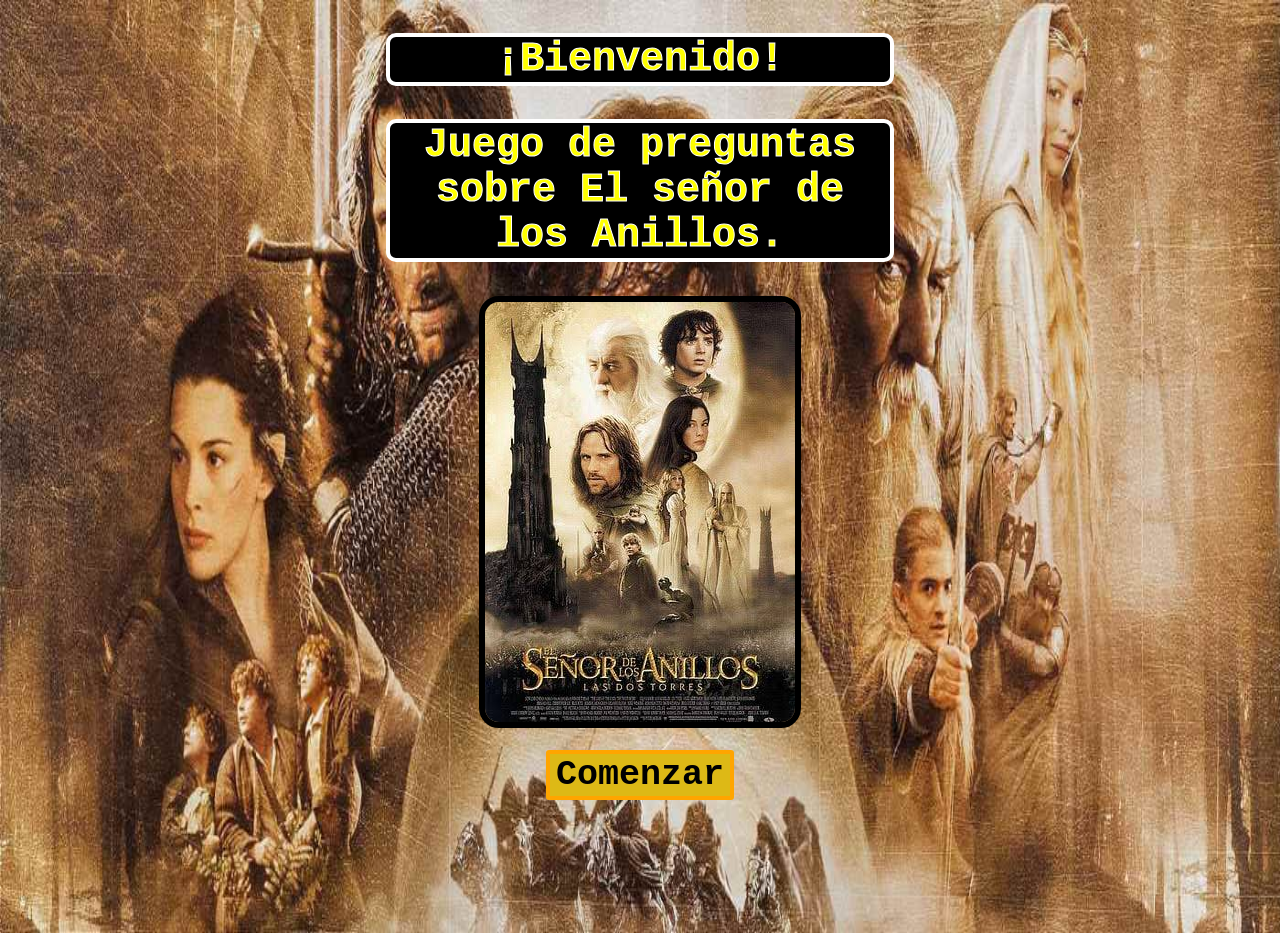
<file: index.html>
<!DOCTYPE html>
<html lang="en">
<head>
    <meta charset="UTF-8">
    <meta name="viewport" content="width=device-width, initial-scale=1.0">
    <title>Bienvenida</title>
    <link rel="shortcut icon" href="icon.png" type="image/x-icon">
    <link rel="stylesheet" href="style.css">
</head>
<body class="fondo">
    <center>
        <div class="caja">
        <article>
            <header>
                <h1 class="titulo">¡Bienvenido!</h1>
                <h2 class="titulo">Juego de preguntas sobre El señor de los Anillos.</h2>
            </header>
            <img class="imagen" src="images.jpg" alt="images">
            <br>
            <br>
        </article>
        <footer>
                <a href="index2.html"><button class="boton" >Comenzar</button></a>
        </footer>
        <br>
        </div>
    </center>
</body>
</html>
</file>
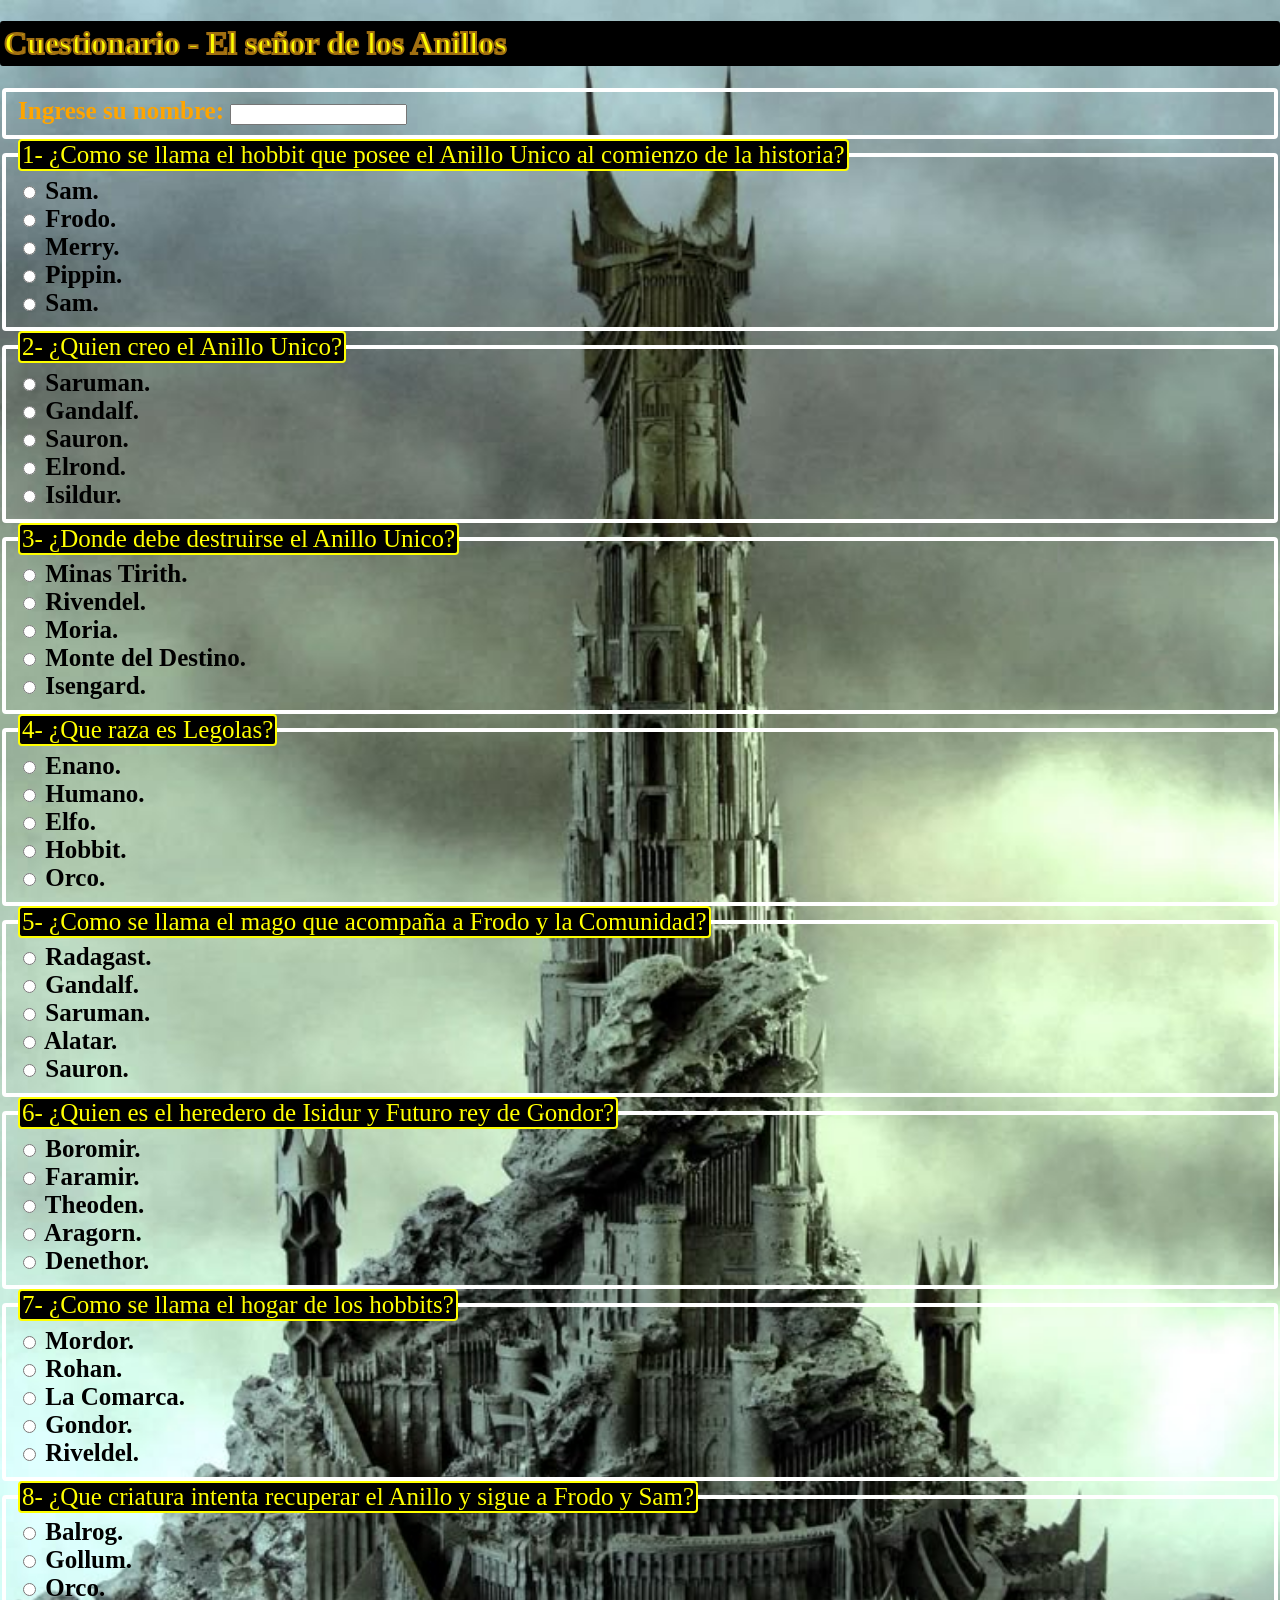
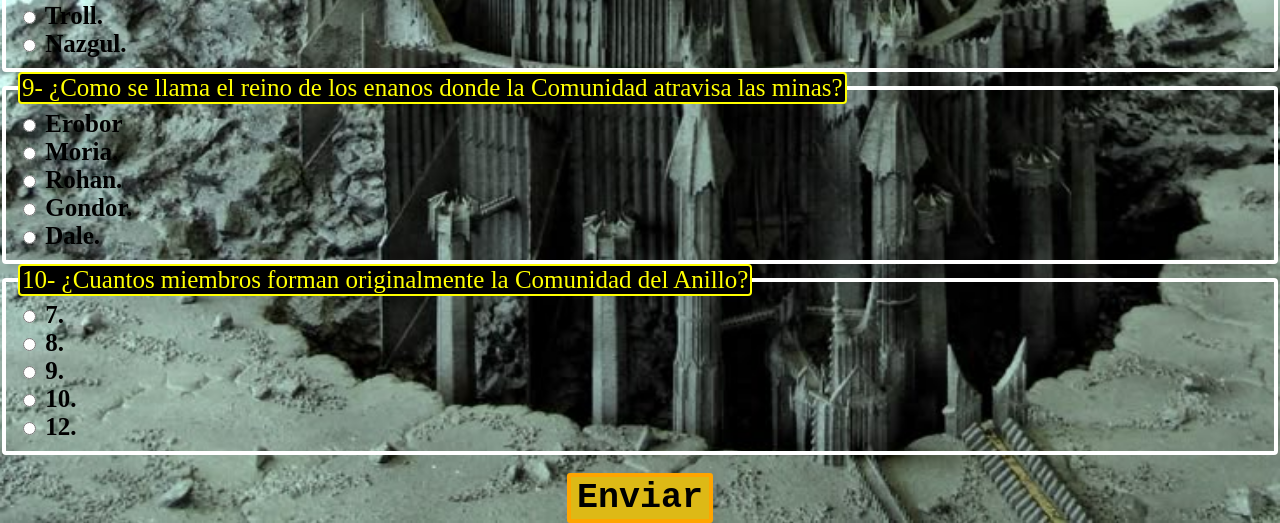
<file: index2.html>
<!DOCTYPE html>
<html lang="en">
<head>
    <meta charset="UTF-8">
    <meta name="viewport" content="width=device-width, initial-scale=1.0">
    <link rel="shortcut icon" href="icon.png" type="image/x-icon">
    <link rel="stylesheet" href="style.css">
    <title>Cuestionario</title>
</head>
<body class="color">
    
    <header>
        <h1 class="titulo2">Cuestionario - El señor de los Anillos</h1>
    </header>
    <article>
        <fieldset>
            <label for="nombre"><b class="nombre">Ingrese su nombre: </b></label>
            <input type="text" id="nombre">
        </fieldset>
        <fieldset class="fon">
            <legend>1- ¿Como se llama el hobbit que posee el Anillo Unico al comienzo de la historia?</legend>
            <div class="resp">
                <input type="radio" name="1" id="uno">
                <label for="uno">Sam.</label>
                <br>
                <input type="radio" name="1" id="correcto1">
                <label for="correcto1">Frodo.</label>
                <br>
                <input type="radio" name="1" id="b">
                <label for="b">Merry.</label>
                <br>
                <input type="radio" name="1" id="c">
                <label for="c">Pippin.</label>
                <br>
                <input type="radio" name="1" id="d">
                <label for="d">Sam.</label>
            </div>
        </fieldset>
        <fieldset>
            <legend>2- ¿Quien creo el Anillo Unico?</legend>
            <div class="resp">
                <input type="radio" name="2" id="e">
                <label for="e">Saruman.</label>
                <br>
                <input type="radio" name="2" id="f">
                <label for="f">Gandalf.</label>
                <br>
                <input type="radio" name="2" id="correcto2">
                <label for="correcto2">Sauron.</label>
                <br>
                <input type="radio" name="2" id="h">
                <label for="h">Elrond.</label>
                <br>
                <input type="radio" name="2" id="j">
                <label for="j">Isildur.</label>
            </div>
        </fieldset>
        <fieldset>
            <legend>3- ¿Donde debe destruirse el Anillo Unico?</legend>
            <div class="resp">
                <input type="radio" name="3" id="k">
                <label for="k">Minas Tirith.</label>
                <br>
                <input type="radio" name="3" id="l">
                <label for="l">Rivendel.</label>
                <br>
                <input type="radio" name="3" id="m">
                <label for="m">Moria.</label>
                <br>
                <input type="radio" name="3" id="correcto3">
                <label for="correcto3">Monte del Destino.</label>
                <br>
                <input type="radio" name="3" id="o">
                <label for="o">Isengard.</label>
            </div>
        </fieldset>
        <fieldset>
            <legend>4- ¿Que raza es Legolas?</legend>
            <div class="resp">
                <input type="radio" name="4" id="at">
                <label for="at">Enano.</label>
                <br>
                <input type="radio" name="4" id="au">
                <label for="au">Humano.</label>
                <br>
                <input type="radio" name="4" id="correcto4">
                <label for="correcto4">Elfo.</label>
                <br>
                <input type="radio" name="4" id="aw">
                <label for="aw">Hobbit.</label>
                <br>
                <input type="radio" name="4" id="ax">
                <label for="ax">Orco.</label>
            </div>
        </fieldset>
        <fieldset>
            <legend>5- ¿Como se llama el mago que acompaña a Frodo y la Comunidad?</legend>
            <div class="resp">
                <input type="radio" name="5" id="p">
                <label for="p">Radagast.</label>
                <br>
                <input type="radio" name="5" id="correcto5">
                <label for="correcto5">Gandalf.</label>
                <br>
                <input type="radio" name="5" id="r">
                <label for="r">Saruman.</label>
                <br>
                <input type="radio" name="5" id="s">
                <label for="s">Alatar.</label>
                <br>
                <input type="radio" name="5" id="t">
                <label for="t">Sauron.</label>
            </div>
        </fieldset>
        <fieldset>
            <legend>6- ¿Quien es el heredero de Isidur y Futuro rey de Gondor?</legend>
            <div class="resp">
                <input type="radio" name="6" id="u">
                <label for="u">Boromir.</label>
                <br>
                <input type="radio" name="6" id="v">
                <label for="v">Faramir.</label>
                <br>
                <input type="radio" name="6" id="w">
                <label for="w">Theoden.</label>
                <br>
                <input type="radio" name="6" id="correcto6">
                <label for="correcto6">Aragorn.</label>
                <br>
                <input type="radio" name="6" id="y">
                <label for="y">Denethor.</label>
            </div>
        </fieldset>
        <fieldset>
            <legend>7- ¿Como se llama el hogar de los hobbits?</legend>
            <div class="resp">
                <input type="radio" name="7" id="z">
                <label for="z">Mordor.</label>
                <br>
                <input type="radio" name="7" id="aa">
                <label for="aa">Rohan.</label>
                <br>
                <input type="radio" name="7" id="correcto7">
                <label for="correcto7">La Comarca.</label>
                <br>
                <input type="radio" name="7" id="ac">
                <label for="ac">Gondor.</label>
                <br>
                <input type="radio" name="7" id="ad">
                <label for="ad">Riveldel.</label>
            </div>
        </fieldset>
        <fieldset>
            <legend>8- ¿Que criatura intenta recuperar el Anillo y sigue a Frodo y Sam?</legend>
            <div class="resp">
                <input type="radio" name="8" id="ae">
                <label for="ae">Balrog.</label>
                <br>
                <input type="radio" name="8" id="correcto8">
                <label for="correcto8">Gollum.</label>
                <br>
                <input type="radio" name="8" id="ag">
                <label for="ag">Orco.</label>
                <br>
                <input type="radio" name="8" id="ah">
                <label for="ah">Troll.</label>
                <br>
                <input type="radio" name="8" id="ai">
                <label for="ai">Nazgul.</label>
            </div>
        </fieldset>
        <fieldset>
            <legend>9- ¿Como se llama el reino de los enanos donde la Comunidad atravisa las minas?</legend>
            <div class="resp">
                <input type="radio" name="9" id="aj">
                <label for="aj">Erobor</label>
                <br>
                <input type="radio" name="9" id="correcto9">
                <label for="correcto9">Moria.</label>
                <br>
                <input type="radio" name="9" id="al">
                <label for="al">Rohan.</label>
                <br>
                <input type="radio" name="9" id="am">
                <label for="am">Gondor.</label>
                <br>
                <input type="radio" name="9" id="an">
                <label for="an">Dale.</label>
            </div>
        </fieldset>
        <fieldset>
            <legend>10- ¿Cuantos miembros forman originalmente la Comunidad del Anillo?</legend>
            <div class="resp">
                <input type="radio" name="10" id="ao">
                <label for="ao">7.</label>
                <br>
                <input type="radio" name="10" id="ap">
                <label for="ap">8.</label>
                <br>
                <input type="radio" name="10" id="correcto10">
                <label for="correcto10">9.</label>
                <br>
                <input type="radio" name="10" id="ar">
                <label for="ar">10.</label>
                <br>
                <input type="radio" name="10" id="as">
                <label for="as">12.</label>
            </div>
        </fieldset>
        <br>
    </article>
        <center>
            <footer>
                <a href="index3.html"><button class="boton" id="Enviar">Enviar</button></a>
            </footer>
        </center>
    <script src="main.js"></script>
</body>
</html>
</file>
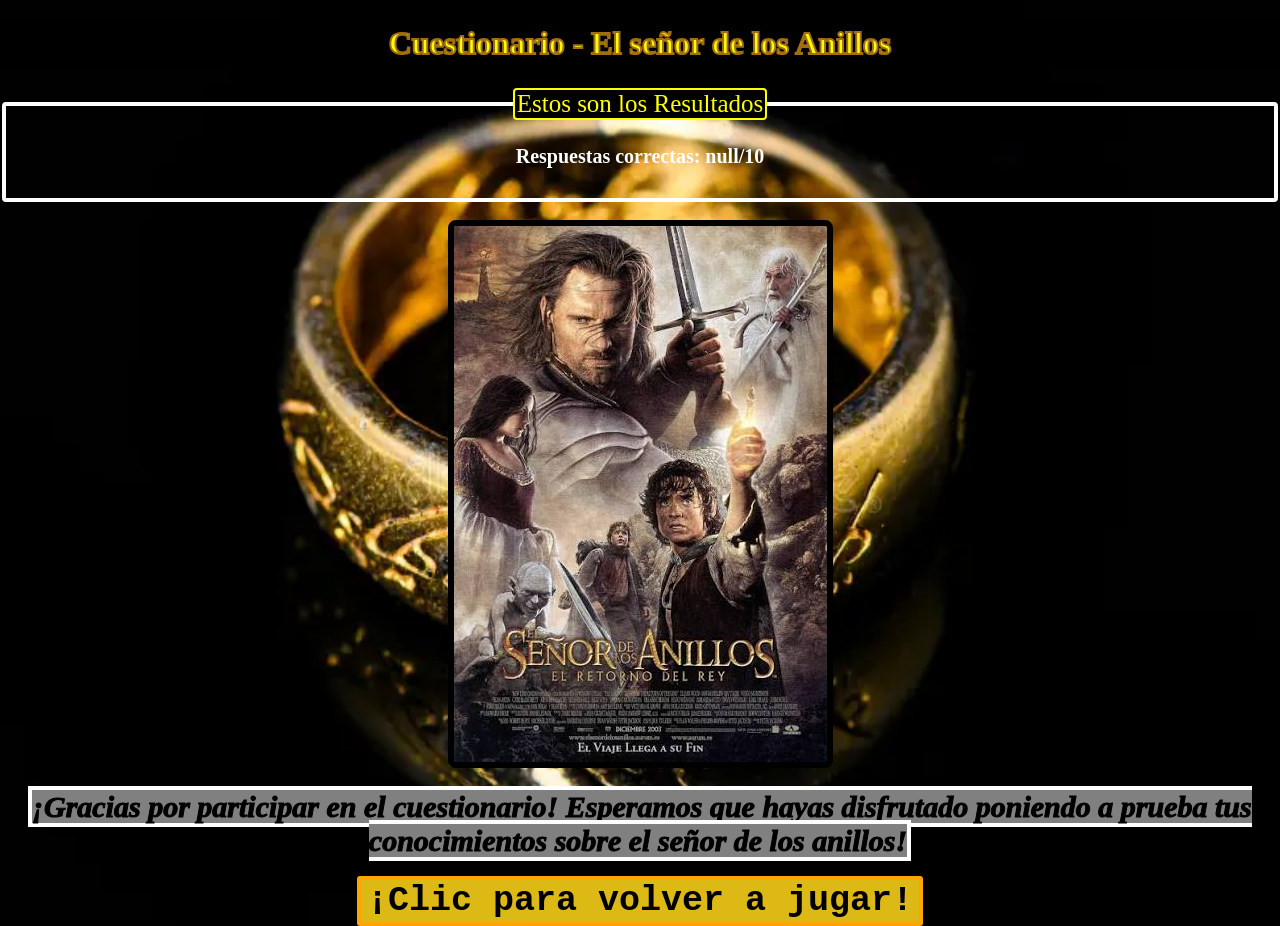
<file: index3.html>
<!DOCTYPE html>
<html lang="en">
<head>
    <meta charset="UTF-8">
    <meta name="viewport" content="width=device-width, initial-scale=1.0">
    <link rel="shortcut icon" href="icon.png" type="image/x-icon">
    <link rel="stylesheet" href="style.css">
    <title>Fin</title>
</head>
<body class="final">
        <center>
            <header>
                <h1 class="titulo2">Cuestionario - El señor de los Anillos</h1>
            </header>
            <article>
                <fieldset class="caja1">
                    <legend class="medio">Estos son los Resultados</legend>
                    <p class="result" id="correctas"></p>
                </fieldset>
                <br>
                <img class="fin" src="imagen.jpg" alt="imagen">
                <br>
                <br>
                <i class="grax">¡Gracias por participar en el cuestionario! Esperamos que hayas disfrutado poniendo a prueba tus conocimientos sobre el señor de los anillos!</i>
                <br>
                <br>
            </article>
            <footer>
                <a href="index.html"><button class="boton" >¡Clic para volver a jugar!</button></a>
            </footer>
        </center>
        <script src="main2.js"></script>
</body>
</html>
</file>
<file: style.css>
.fondo
{
    background-image: url(fondo.jpg);
    background-size: 100% 100%;
    background-position: center;
    background-repeat: no-repeat;
    margin: 0;
    width: 100%;
    min-height: 100vh;
}
.color
{
    background-image: url(torre.jpg);
    background-repeat: no-repeat;
    background-size: 100% 100%;
    background-position: center;
    margin: 0;
    width: 100%;
    min-height: 100vh;
}
fieldset{
    border: 4px solid white;
    border-radius: 4px;
}
legend
{
    color: yellow;
    background-color: black;
    font-size: 25px;
    border: 2px solid yellow;
    border-radius: 4px;
}

.boton
{
    background-color: rgb(221, 185, 22);
    font-size: 35px;
    border: 4px solid orange;
    font-family: monospace;
    font-weight: bolder;
    border-radius: 3px;
}
.boton:hover
{   
    background-color: rgb(194, 123, 16);    
}
.imagen
{
    border-radius: 20px;
    border: 6px solid black;
}
.titulo
{
    border-radius: 10px;
    width: 500px;
    font-size: 40px;
    color: yellow;
    font-family:monospace;
    background-color: rgb(0, 0, 0);
    border: 4px solid white;
    -webkit-text-stroke: 1px white;

}
.titulo2
{
    background-color: black;
    border: 4px solid black;
    border-radius: 3px;
    color: yellow;
    -webkit-text-stroke: 2px rgb(161, 111, 17);
    justify-self: center;
}
.nombre
{
    font-size: 25px;
    color: orange;
}
.resp
{
    color: black;
    font-size: 25px;
    font-weight: bolder;
}
.final
{
    background-image: url(anillo.jpg);
    background-repeat: no-repeat;
    background-size: 100% 100%;
    background-position: center;
    margin: 0;
    width: 100%;
    min-height: 100vh;
}
.medio
{
    color: yellow;
    background-color: black;
    font-size: 25px;
    border: 2px solid yellow;
    border-radius: 4px;
    margin: auto;
}
.fin
{
    border: 6px solid black;
    border-radius: 8px;
}
.result
{
    font-size: 20px;
    color: white;
    font-weight: bolder;
}
.grax
{
    background-color: gray;
    font-weight: bolder;
    font-size: 30px;
    -webkit-text-stroke: 1px black;
    border: 4px solid white;
}
</file>
